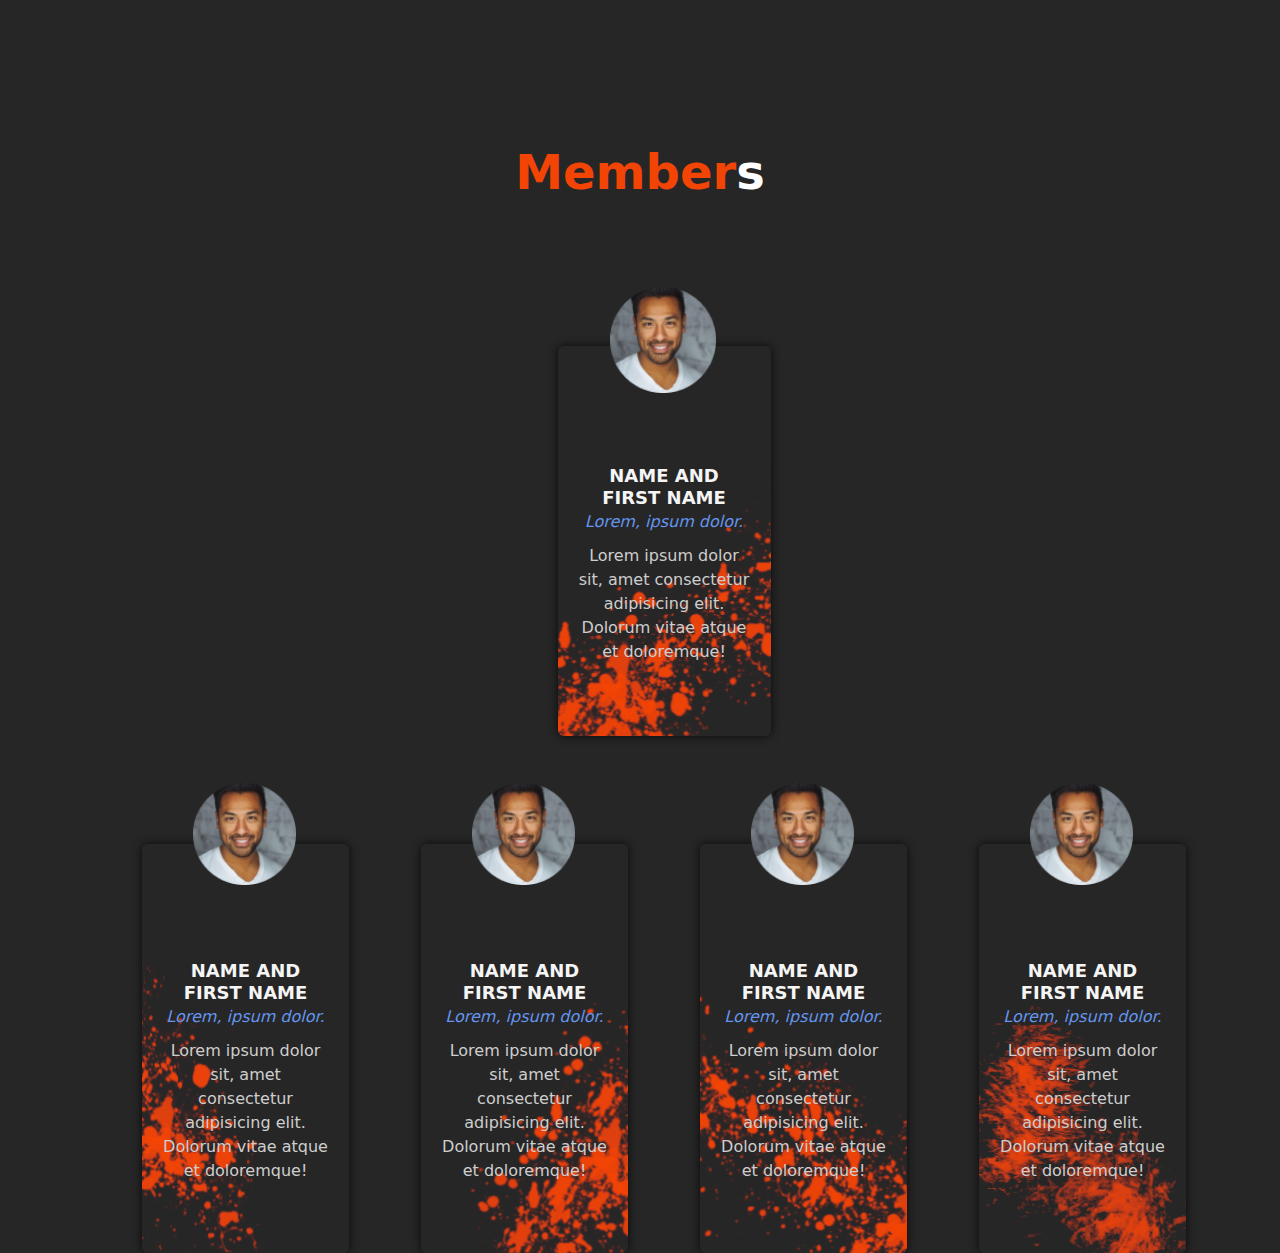
<file: _members.htm>
<!DOCTYPE html>
<html lang="en">
<head>
    <meta charset="UTF-8">
    <meta http-equiv="X-UA-Compatible" content="IE=edge">
    <meta name="viewport" content="width=device-width, initial-scale=1.0">
    <title>Untitled</title>
    <link rel="stylesheet" href="style.css">
    <link rel="stylesheet" href="members.css">
</head>
<body>
    <div class="groups container">
        <h2 class="members-title mb-5">Member<span style="color:white;">s</span></h2>
        <div class="members ">
            <div class="chef row h-50 d-flex justify-content-center">
                <div class="col-lg-3 col-md-6 d-flex align-items-stretch mt-5">
                  <div class="member card mt-5">
                    <img src="./assets/img/User Avatar-3.png" class="img-fluid" alt="">
                    <div class="member-content">
                      <h4 class="mt-3">NAME AND FIRST NAME </h4>
                      <span>Lorem, ipsum dolor.</span>
                      <p>
                          Lorem ipsum dolor sit, amet consectetur adipisicing elit. Dolorum vitae atque et doloremque!
                      </p>
                      <div class="social">
                        <a href=""><i class="bi bi-twitter"></i></a>
                        <a href=""><i class="bi bi-facebook"></i></a>
                        <a href=""><i class="bi bi-instagram"></i></a>
                        <a href=""><i class="bi bi-linkedin"></i></a>
                      </div>
                    </div>
                  </div>
                </div>   
            </div>
            <section class="trainers mt-5">
                <div class="container">
                  <div class="row">
                      <div class="member-cont col-lg-3 col-md-6 d-flex align-items-stretch mt-5">
                        <div class="member card mt-5">
                          <img src="./assets/img/User Avatar-3.png" class="img-fluid" alt="">
                          <div class="member-content">
                            <h4 class="mt-3">NAME AND FIRST NAME </h4>
                            <span>Lorem, ipsum dolor.</span>
                            <p>
                                Lorem ipsum dolor sit, amet consectetur adipisicing elit. Dolorum vitae atque et doloremque!
                            </p>
                            <div class="social">
                              <a href=""><i class="bi bi-twitter"></i></a>
                              <a href=""><i class="bi bi-facebook"></i></a>
                              <a href=""><i class="bi bi-instagram"></i></a>
                              <a href=""><i class="bi bi-linkedin"></i></a>
                            </div>
                          </div>
                        </div>
                      </div>
                      <div class="member-cont col-lg-3 col-md-6 d-flex align-items-stretch mt-5">
                        <div class="member card mt-5">
                          <!-- <span class="luciole"></span><span class="luciole"></span><span class="luciole"></span> -->
                          <img src="./assets/img/User Avatar-3.png" class="img-fluid" alt="">
                          <div class="member-content">
                            <h4 class="mt-3">NAME AND FIRST NAME </h4>
                            <span>Lorem, ipsum dolor.</span>
                            <p>
                                Lorem ipsum dolor sit, amet consectetur adipisicing elit. Dolorum vitae atque et doloremque!
                            </p>
                            <div class="social">
                              <a href=""><i class="bi bi-twitter"></i></a>
                              <a href=""><i class="bi bi-facebook"></i></a>
                              <a href=""><i class="bi bi-instagram"></i></a>
                              <a href=""><i class="bi bi-linkedin"></i></a>
                            </div>
                          </div>
                        </div>
                      </div>
                      <div class="member-cont col-lg-3 col-md-6 d-flex align-items-stretch mt-5">
                        <div class="member card mt-5">
                          <img src="./assets/img/User Avatar-3.png" class="img-fluid" alt="">
                          <div class="member-content">
                            <h4 class="mt-3">NAME AND FIRST NAME </h4>
                            <span>Lorem, ipsum dolor.</span>
                            <p>
                                Lorem ipsum dolor sit, amet consectetur adipisicing elit. Dolorum vitae atque et doloremque!
                            </p>
                            <div class="social">
                              <a href=""><i class="bi bi-twitter"></i></a>
                              <a href=""><i class="bi bi-facebook"></i></a>
                              <a href=""><i class="bi bi-instagram"></i></a>
                              <a href=""><i class="bi bi-linkedin"></i></a>
                            </div>
                          </div>
                        </div>
                      </div>
                      <div class="member-cont col-lg-3 col-md-6 d-flex align-items-stretch mt-5">
                        <div class="member card mt-5">
                          <img src="./assets/img/User Avatar-3.png" class="img-fluid" alt="">
                          <div class="member-content">
                            <h4 class="mt-3">NAME AND FIRST NAME </h4>
                            <span>Lorem, ipsum dolor.</span>
                            <p>
                                Lorem ipsum dolor sit, amet consectetur adipisicing elit. Dolorum vitae atque et doloremque!
                            </p>
                            <div class="social">
                              <a href=""><i class="bi bi-twitter"></i></a>
                              <a href=""><i class="bi bi-facebook"></i></a>
                              <a href=""><i class="bi bi-instagram"></i></a>
                              <a href=""><i class="bi bi-linkedin"></i></a>
                            </div>
                          </div>
                        </div>
                      </div>
                  </div>
                </div>
              </section>
        </div>
    </div>
</body>
</html>
</file>
<file: members.css>
html, body, .groups, .members {
    height: 100%;
    width: 100%;
    background: #262626;
}
.members-title{
  color: #f24405;
  font-size: 3em;
  font-weight: bold;
  text-align: center;
  margin-top: 3em;

}
.member {
  margin-bottom: 20px;
  /* background: linear-gradient(220deg,#f24405,#592202 70%); */
  background: #262626;
  box-shadow: 0 0 10px 0 rgba(0, 0, 0, 0.767);
  text-align: center;
  border: 1px solid transparent;
  height: 90%;
  margin-left: 3em;
  transition: .3s;
  -webkit-transition: .3s;
  -moz-transition: .3s;
  -ms-transition: .3s;
  -o-transition: .3s;
}

@media screen and (max-width: 756px) {
  .member{
    margin-left: 0;
  }
}

.member:hover{
  transition: .3s;
  transform: scale(1.03);
  -webkit-transform: scale(1.03);
  -moz-transform: scale(1.03);
  -ms-transform: scale(1.03);
  -o-transform: scale(1.03);
  -webkit-transition: .3s;
  -moz-transition: .3s;
  -ms-transition: .3s;
  -o-transition: .3s;
  animation: bord 1.7s forwards linear;
  -webkit-animation: bord 1.7s forwards linear;
}

@keyframes bord {
  0%{
    border-left: 1px solid #f24405;
  }
  25%{
    border-top: 1px solid #f24405;
  }
  50%{
    border-right: 1px solid #f24405;
  }
  100%{
    border-bottom: 1px solid #f24405;
    border-right: 1px solid #f24405;
    border-left: 1px solid #f24405;
    border-top: 1px solid #f24405;
  }
}

.avatar{
  border-radius:50%;
  -webkit-border-radius:50%;
  -moz-border-radius:50%;
  -ms-border-radius:50%;
  -o-border-radius:50%;
}

.chef .member:first-child{
  background: url(./assets/img/cards/card6.png) center;
}

.trainers .member-cont:nth-child(2) .member{
  background: url(./assets/img/cards/card5.png) center;
}

.trainers .member-cont:nth-child(3) .member{
  background: url(./assets/img/cards/card4.png) center;
}

.trainers .member-cont:nth-child(4) .member{
  background: url(./assets/img/cards/card2.png) top;
}

.trainers .member-cont:first-child .member{
  background: url(./assets/img/cards/card3.png) right;
}

.member img {
  margin: -1px -1px -2px -1px;
  width: 50%;
  padding: 0;
  position: relative;
  top: -15%;
  left: 25%;
  /* border-radius: 50%; */
}
.member:hover img{
  transition: .6s;
  border: .1px solid #f2440577;
  -webkit-transition: .6s;
  -moz-transition: .6s;
  -ms-transition: .6s;
  -o-transition: .6s;
}

.member .member-content {
  padding: 0 20px 30px 20px;
  position: relative;
  bottom: 0%;
}
.member h4, .member .h4 {
  font-weight: 700;
  margin-bottom: 2px;
  font-size: 18px;
  color: whitesmoke;
}
.member span {
  font-style: italic;
  display: block;
  font-size: 16px;
  /* color: #e6e6e6; */
  color:cornflowerblue;
}
.member p {
  padding-top: 10px;
  font-weight: 500;
  color: rgb(206, 206, 206);
}
.trainer {
    padding-top: 15px;
    border-top: 1px solid #eef0ef;
}
.trainer .trainer-profile img {
max-width: 50px;
border-radius: 50px;
}
.trainer .trainer-profile span {
padding-left: 10px;
font-weight: 600;
font-size: 16px;
color: #888;
}
.trainer .trainer-rank {
font-size: 16px;
color: #888;
}
.trainer .trainer-rank .users-icons::after {
content: "✅";
}
</file>
